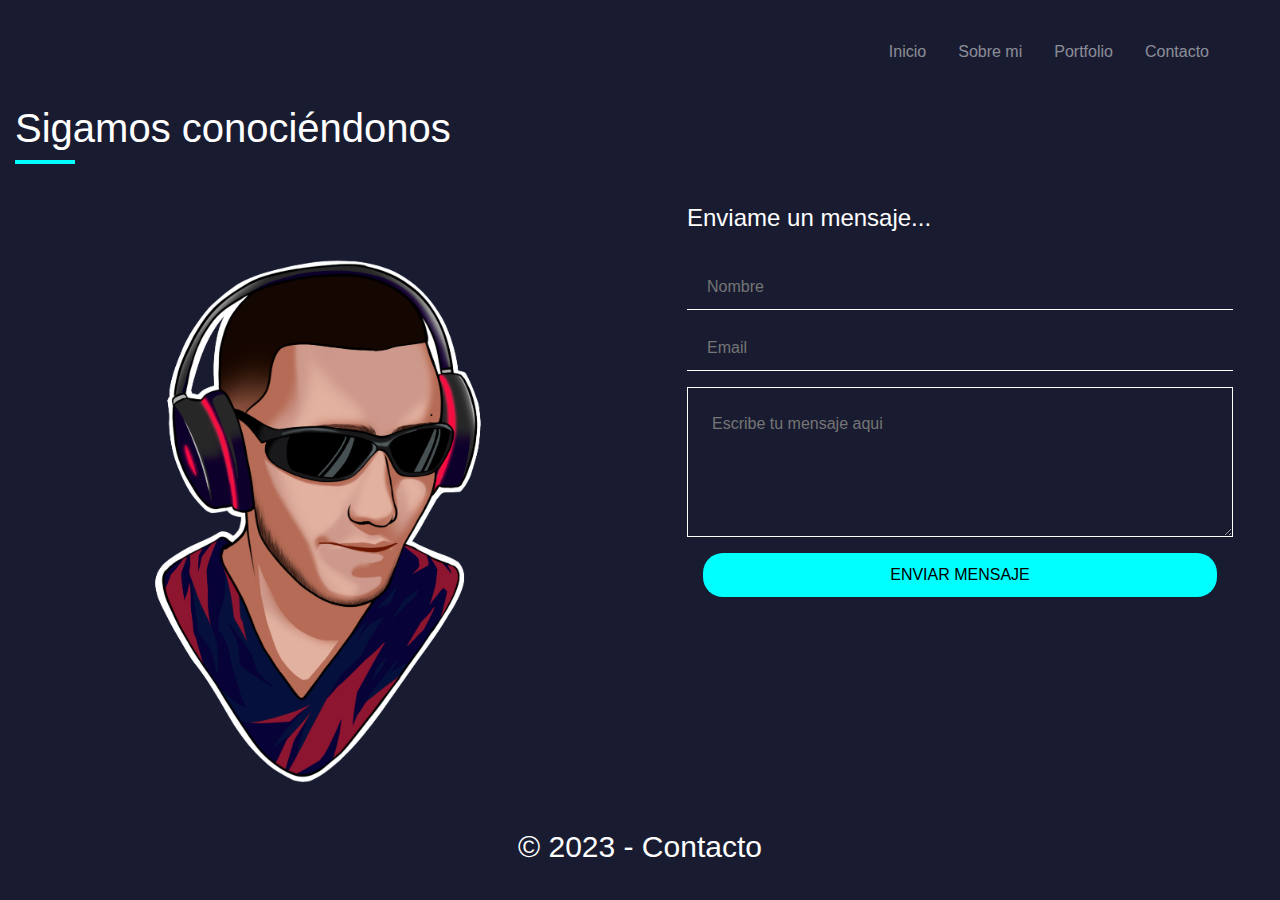
<file: views/contacto.html>
<!DOCTYPE html>
<html lang="en">
  <head>
    <meta charset="UTF-8" />
    <meta name="viewport" content="width=device-width, initial-scale=1.0" />
    <title>Contacto</title>
    <link rel="icon" href="../assets/img/duhalogo.png" />
    <link
      rel="stylesheet"
      href="https://maxcdn.bootstrapcdn.com/bootstrap/4.0.0/css/bootstrap.min.css"
    />
    <link rel="stylesheet" href="../css/styles.css" />
  </head>
  <body>
    <div class="container-fluid index-container">
      <nav class="navbar navbar-expand-lg navbar-dark style-navbar">
        <button
          class="navbar-toggler"
          type="button"
          data-toggle="collapse"
          data-target="#navbarNav"
          aria-controls="navbarNav"
          aria-expanded="false"
          aria-label="Toggle navigation"
        >
          <span class="navbar-toggler-icon"></span>
        </button>
        <div
          class="collapse navbar-collapse justify-content-end"
          id="navbarNav"
        >
          <ul class="navbar-nav">
            <li class="navbar-item nav-item">
              <a class="nav-link nav-item-link" href="../index.html">Inicio</a>
            </li>
            <li class="navbar-item nav-item">
              <a class="nav-link nav-item-link" href="./sobremi.html"
                >Sobre mi</a
              >
            </li>
            <li class="navbar-item nav-item">
              <a class="nav-link nav-item-link" href="./portfolio.html"
                >Portfolio</a
              >
            </li>
            <li class="navbar-item nav-item">
              <a class="nav-link nav-item-link" href="./contacto.html"
                >Contacto</a
              >
            </li>
          </ul>
        </div>
      </nav>

      <div class="contact-headings text-white">
        <h1>Sigamos conociéndonos</h1>
        <div class="divider"></div>
      </div>

      <div class="row contact-section">
        <div class="col">
          <img
            class="img-contact"
            src="../assets/img/duhalogo.png"
            alt="Octavio Duhalde perfil"
          />
        </div>
        <div class="col">
          <div class="contact-form">
            <h4>Enviame un mensaje...</h4>
            <form class="form">
              <input type="text" placeholder="Nombre" />
              <input type="email" placeholder="Email" />
              <textarea placeholder="Escribe tu mensaje aqui"></textarea>
              <button type="submit" class="btn-submit">Enviar mensaje</button>
            </form>
          </div>
        </div>
      </div>

      <footer class="index-footer">
        <div class="text-center text-white index-footer">
          <p>&copy; 2023 - Contacto</p>
        </div>
      </footer>
    </div>

    <!-- Bootstrap JS -->
    <script src="https://code.jquery.com/jquery-3.2.1.slim.min.js"></script>
    <script src="https://cdnjs.cloudflare.com/ajax/libs/popper.js/1.12.9/umd/popper.min.js"></script>
    <script src="https://maxcdn.bootstrapcdn.com/bootstrap/4.0.0/js/bootstrap.min.js"></script>
  </body>
</html>
</file>
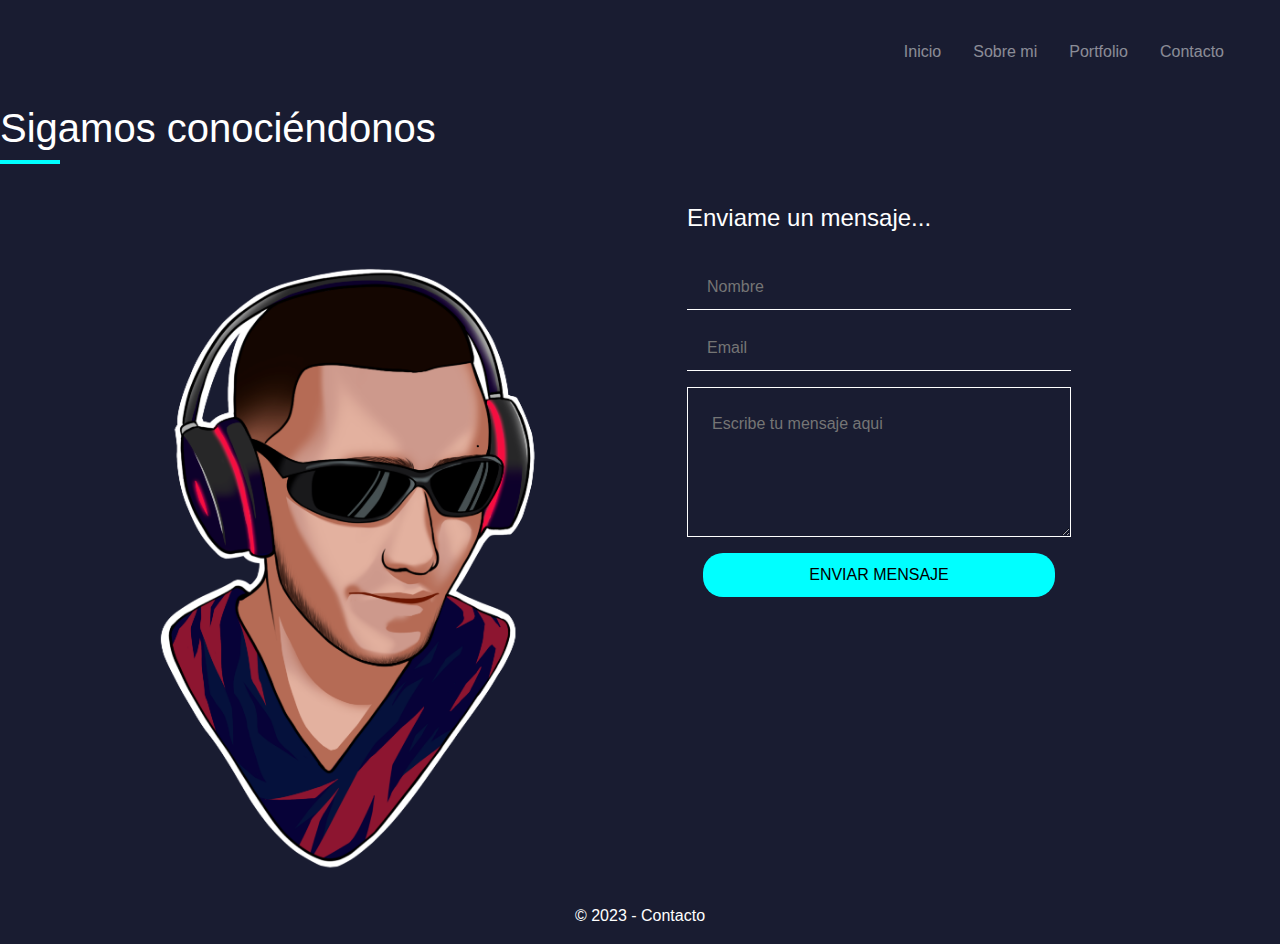
<file: views/pruebacontacto.html>
<!DOCTYPE html>
<html lang="en">
  <head>
    <meta charset="UTF-8" />
    <meta name="viewport" content="width=device-width, initial-scale=1.0" />
    <title>Contacto</title>
    <link rel="icon" href="../assets/img/duhalogo.png" />
    <link
      rel="stylesheet"
      href="https://stackpath.bootstrapcdn.com/bootstrap/4.3.1/css/bootstrap.min.css"
    />
    <link rel="stylesheet" href="../styles/contacto.css" />
  </head>
  <body>
    <nav class="navbar navbar-expand-lg navbar-dark style-navbar">
      <button
        class="navbar-toggler"
        type="button"
        data-toggle="collapse"
        data-target="#navbarNav"
        aria-controls="navbarNav"
        aria-expanded="false"
        aria-label="Toggle navigation"
      >
        <span class="navbar-toggler-icon"></span>
      </button>
      <div class="collapse navbar-collapse justify-content-end" id="navbarNav">
        <ul class="navbar-nav">
          <li class="navbar-item nav-item">
            <a class="nav-link nav-item-link" href="../index.html">Inicio</a>
          </li>
          <li class="navbar-item nav-item">
            <a class="nav-link nav-item-link" href="./sobremi.html">Sobre mi</a>
          </li>
          <li class="navbar-item nav-item">
            <a class="nav-link nav-item-link" href="./portfolio.html"
              >Portfolio</a
            >
          </li>
          <li class="navbar-item nav-item">
            <a class="nav-link nav-item-link" href="./contacto.html"
              >Contacto</a
            >
          </li>
        </ul>
      </div>
    </nav>
    <div class="contact-section">
        <div class="contact-headings">
          <h1>Sigamos conociéndonos</h1>
          <div class="divider"></div>
        </div>
    <div class="flex-container contact-container">
      <div class="flex-item">
        <div class="row">
          <div class="col-md-6">
            <img
              src="../assets/img/duhalogo.png"
              alt="Octavio Duhalde perfil"
              width="700px"
            />
          </div>
          <div class="col-md-6 ">
            <div class="contact-form">
                <h4>Enviame un mensaje...</h4>
                <form class="form">
                  <input type="text" placeholder="Nombre" />
                  <input type="email" placeholder="Email" />
                  <textarea placeholder="Escribe tu mensaje aqui"></textarea>
                  <button type="submit" class="btn-submit">Enviar mensaje</button>
                </form>
              </div>
          </div>
        </div>
      </div>
    </div>

    <footer class="contact-footer container-fluid">
      <div class="row">
        <div class="col-md-12 text-center text-white">
          <p>&copy; 2023 - Contacto</p>
        </div>
      </div>
    </footer>
    <script>
      src = "js/bootstrap.min.js";
    </script>
  </body>
</html>
</file>
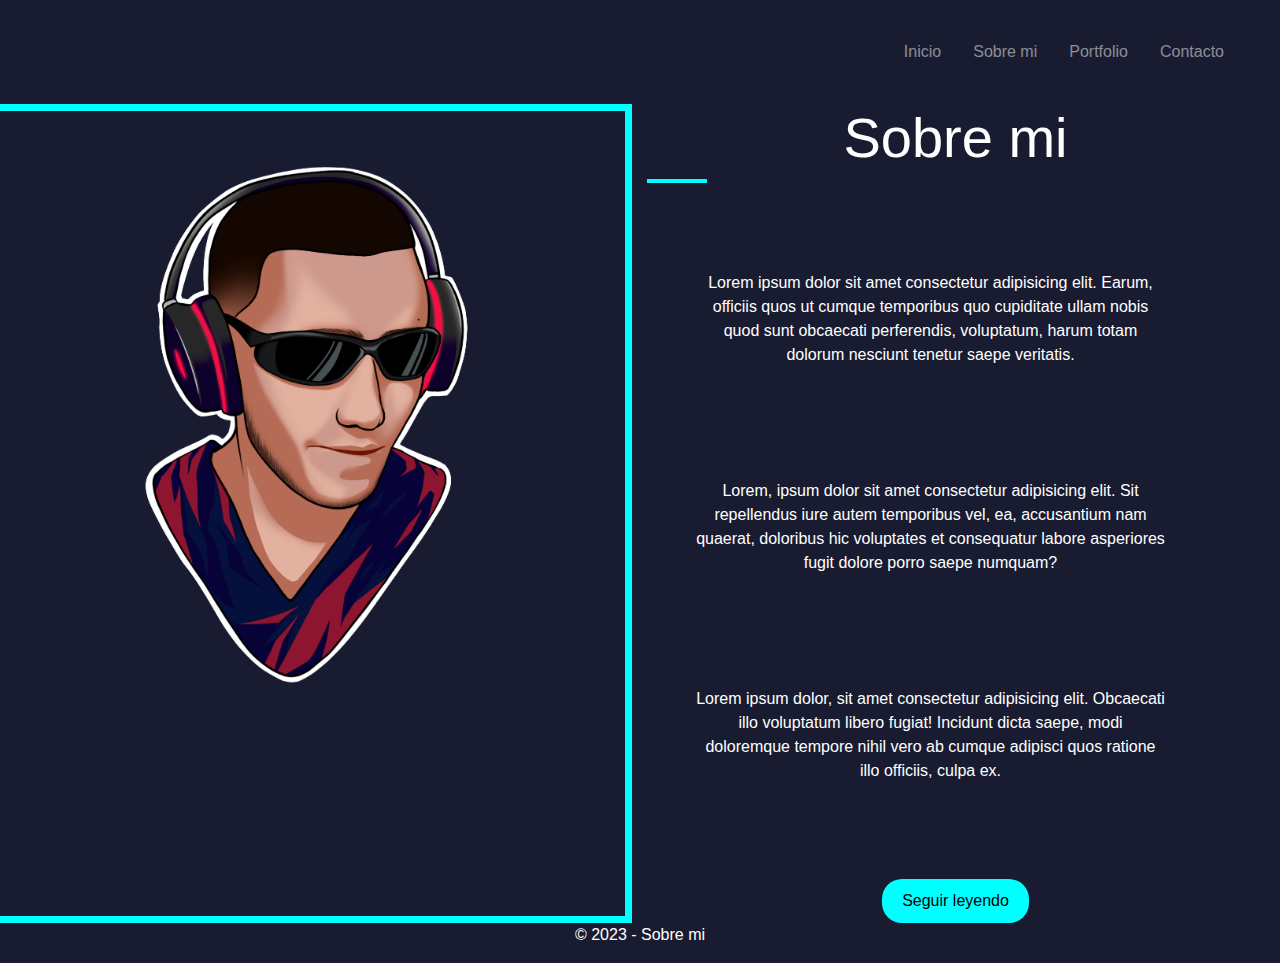
<file: views/pruebasobremi.html>
<!DOCTYPE html>
<html lang="en">
  <head>
    <meta charset="UTF-8" />
    <meta name="viewport" content="width=device-width, initial-scale=1.0" />
    <title>Sobre mi</title>
    <link rel="icon" href="../assets/img/duhalogo.png" />
    <link
      rel="stylesheet"
      href="https://stackpath.bootstrapcdn.com/bootstrap/4.3.1/css/bootstrap.min.css"
    />
    <link rel="stylesheet" href="../styles/sobremi.css" />
  </head>
  <body>
    <nav class="navbar navbar-expand-lg navbar-dark style-navbar">
      <button
        class="navbar-toggler"
        type="button"
        data-toggle="collapse"
        data-target="#navbarNav"
        aria-controls="navbarNav"
        aria-expanded="false"
        aria-label="Toggle navigation"
      >
        <span class="navbar-toggler-icon"></span>
      </button>
      <div class="collapse navbar-collapse justify-content-end" id="navbarNav">
        <ul class="navbar-nav">
          <li class="navbar-item nav-item">
            <a class="nav-link nav-item-link" href="../index.html">Inicio</a>
          </li>
          <li class="navbar-item nav-item">
            <a class="nav-link nav-item-link" href="./sobremi.html">Sobre mi</a>
          </li>
          <li class="navbar-item nav-item">
            <a class="nav-link nav-item-link" href="./portfolio.html"
              >Portfolio</a
            >
          </li>
          <li class="navbar-item nav-item">
            <a class="nav-link nav-item-link" href="./contacto.html"
              >Contacto</a
            >
          </li>
        </ul>
      </div>
    </nav>

    <div class="flex-container sobremi-container">
      <div class="flex-item">
        <div class="row">
          <div class="col-md-6 sobremi-img">
            <img
              src="../assets/img/duhalogo.png"
              alt="Octavio Duhalde perfil"
              width="700px"
            />
          </div>
          <div class="col-md-6">
            <h1 class="display-4 text-white">Sobre mi</h1>
            <div class="divider"></div>
            <p class="text-white sobremi-info">
              Lorem ipsum dolor sit amet consectetur adipisicing elit. Earum,
              officiis quos ut cumque temporibus quo cupiditate ullam nobis quod
              sunt obcaecati perferendis, voluptatum, harum totam dolorum
              nesciunt tenetur saepe veritatis.
            </p>
            <p class="text-white sobremi-info">
              Lorem, ipsum dolor sit amet consectetur adipisicing elit. Sit
              repellendus iure autem temporibus vel, ea, accusantium nam
              quaerat, doloribus hic voluptates et consequatur labore asperiores
              fugit dolore porro saepe numquam?
            </p>
            <p class="text-white sobremi-info">
              Lorem ipsum dolor, sit amet consectetur adipisicing elit.
              Obcaecati illo voluptatum libero fugiat! Incidunt dicta saepe,
              modi doloremque tempore nihil vero ab cumque adipisci quos ratione
              illo officiis, culpa ex.
            </p>
            <button class="sobremi-cv">Seguir leyendo</button>
          </div>
        </div>
      </div>
    </div>

    <footer class="sobremi-footer container-fluid">
      <div class="row">
        <div class="col-md-12 text-center text-white sobremi-footer">
          <p>&copy; 2023 - Sobre mi</p>
        </div>
      </div>
    </footer>
    <script>
      src = "js/bootstrap.min.js";
    </script>
  </body>
</html>
</file>
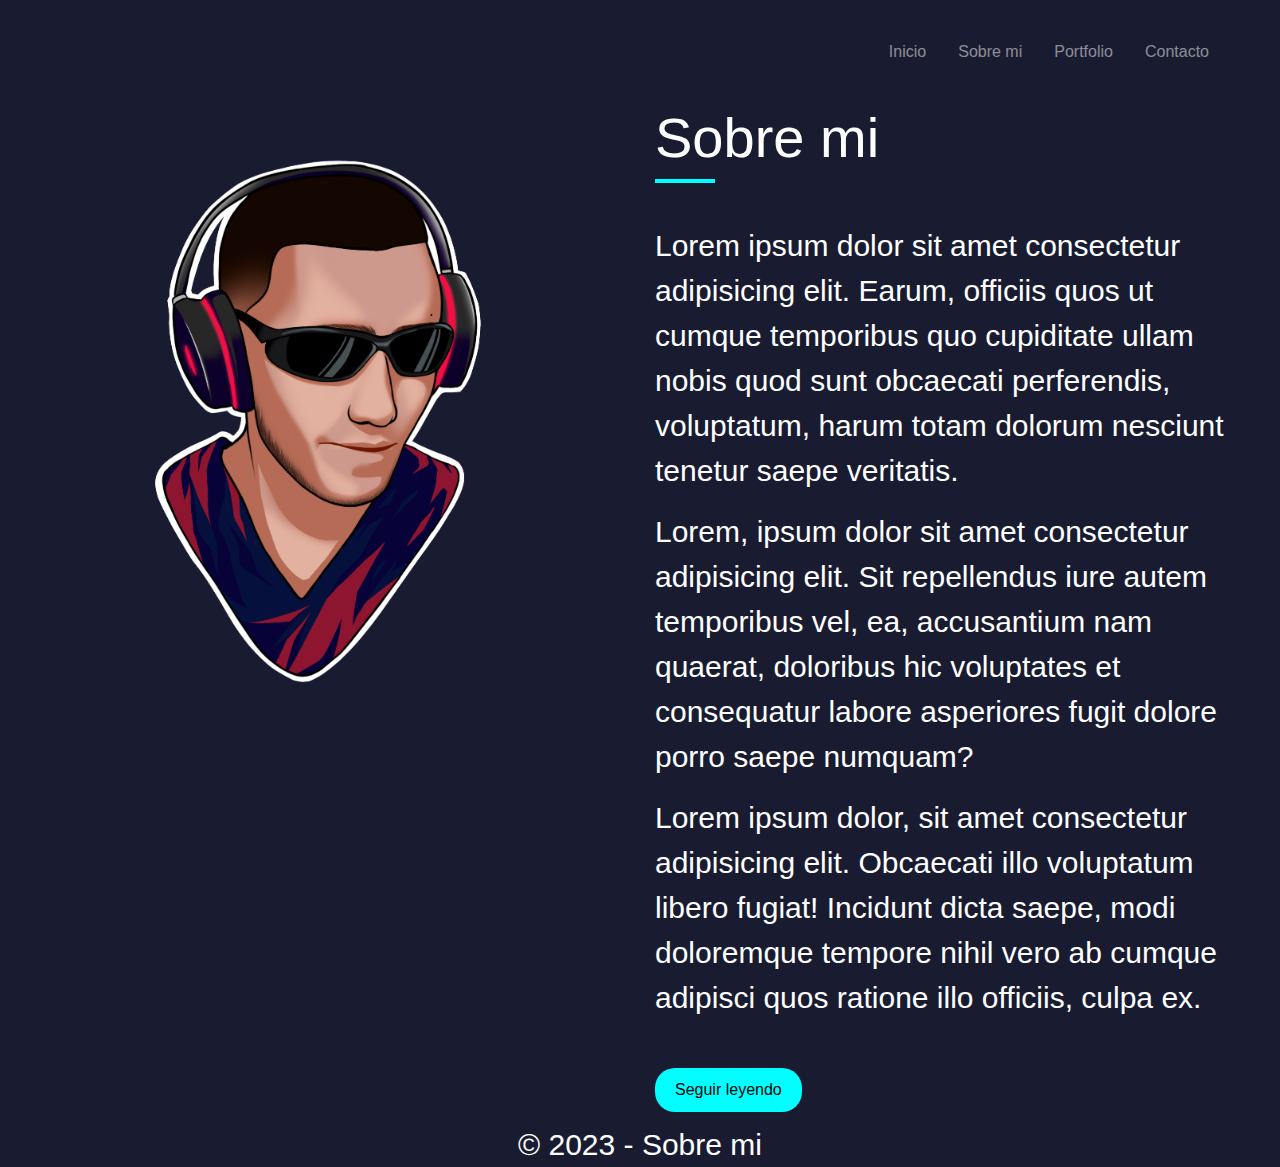
<file: views/sobremi.html>
<!DOCTYPE html>
<html lang="en">
  <head>
    <meta charset="UTF-8" />
    <meta name="viewport" content="width=device-width, initial-scale=1.0" />
    <title>Sobre mi</title>
    <link rel="icon" href="../assets/img/duhalogo.png" />
    <link
      rel="stylesheet"
      href="https://maxcdn.bootstrapcdn.com/bootstrap/4.0.0/css/bootstrap.min.css"
    />
    <link rel="stylesheet" href="../css/styles.css" />
  </head>
  <body>
    <div class="container-fluid index-container">
      <nav class="navbar navbar-expand-lg navbar-dark style-navbar">
        <button
          class="navbar-toggler"
          type="button"
          data-toggle="collapse"
          data-target="#navbarNav"
          aria-controls="navbarNav"
          aria-expanded="false"
          aria-label="Toggle navigation"
        >
          <span class="navbar-toggler-icon"></span>
        </button>
        <div
          class="collapse navbar-collapse justify-content-end"
          id="navbarNav"
        >
          <ul class="navbar-nav">
            <li class="navbar-item nav-item">
              <a class="nav-link nav-item-link" href="../index.html">Inicio</a>
            </li>
            <li class="navbar-item nav-item">
              <a class="nav-link nav-item-link" href="./sobremi.html"
                >Sobre mi</a
              >
            </li>
            <li class="navbar-item nav-item">
              <a class="nav-link nav-item-link" href="./portfolio.html"
                >Portfolio</a
              >
            </li>
            <li class="navbar-item nav-item">
              <a class="nav-link nav-item-link" href="./contacto.html"
                >Contacto</a
              >
            </li>
          </ul>
        </div>
      </nav>

      <div class="row sobremi-container">
        <div class="col">
          <img
            class="img-sobremi"
            src="../assets/img/duhalogo.png"
            alt="Octavio Duhalde perfil"
          />
        </div>
        <div class="col">
          <h1 class="display-4 text-white">Sobre mi</h1>
          <div class="divider"></div>
          <p class="text-white">
            Lorem ipsum dolor sit amet consectetur adipisicing elit. Earum,
            officiis quos ut cumque temporibus quo cupiditate ullam nobis quod
            sunt obcaecati perferendis, voluptatum, harum totam dolorum nesciunt
            tenetur saepe veritatis.
          </p>
          <p class="text-white">
            Lorem, ipsum dolor sit amet consectetur adipisicing elit. Sit
            repellendus iure autem temporibus vel, ea, accusantium nam quaerat,
            doloribus hic voluptates et consequatur labore asperiores fugit
            dolore porro saepe numquam?
          </p>
          <p class="text-white">
            Lorem ipsum dolor, sit amet consectetur adipisicing elit. Obcaecati
            illo voluptatum libero fugiat! Incidunt dicta saepe, modi doloremque
            tempore nihil vero ab cumque adipisci quos ratione illo officiis,
            culpa ex.
          </p>
          <button class="sobremi-cv">Seguir leyendo</button>
        </div>
      </div>

      <footer class="index-footer">
        <div class="text-center text-white index-footer">
          <p>&copy; 2023 - Sobre mi</p>
        </div>
      </footer>
    </div>

    <!-- Bootstrap JS -->
    <script src="https://code.jquery.com/jquery-3.2.1.slim.min.js"></script>
    <script src="https://cdnjs.cloudflare.com/ajax/libs/popper.js/1.12.9/umd/popper.min.js"></script>
    <script src="https://maxcdn.bootstrapcdn.com/bootstrap/4.0.0/js/bootstrap.min.js"></script>
  </body>
</html>
</file>
<file: css/styles.css>
.contact-container {
  background-color: #191c31;
}

.contact-footer {
  background-color: #191c31;
}

.contact-section {
  background-color: #191c31;
  color: #fff;
}

.divider {
  height: 4px;
  width: 60px;
  background-color: aqua;
  margin-top: 5px;
  margin-bottom: 2.5em;
}

.img-contact {
  max-width: 700px;
  width: 100%;
  min-width: 300px;
}

.contact-form {
  margin-left: 2em;
}

.contact-form h4 {
  color: #fff;
}

.form {
  display: flex;
  flex-direction: column;
  margin-top: 2em;
  margin-right: 2em;
}

.form input {
  padding: 10px 20px;
  margin-bottom: 1em;
  background: none;
  border: none;
  border-bottom: 1px solid #fff;
  color: #fff;
}

.form textarea {
  height: 150px;
  background: none;
  color: #fff;
  padding: 1.5em;
  border: 1px solid #fff;
}

.btn-submit {
  padding: 10px 20px;
  margin: 1em;
  border: none;
  text-transform: uppercase;
  background-color: aqua;
  border-radius: 20px;
  cursor: pointer;
}
.btn-submit:hover {
  background-color: #fff;
}

.portfolio-section {
  background-color: #191c31;
}

.portfolio-container {
  background-color: #191c31;
}

.porfolio-footer {
  background-color: #191c31;
}

.flex-item img {
  width: 100%;
  height: auto;
  margin-bottom: 1rem;
}

.sobremi-img {
  border: 7px solid aqua;
}

.divider {
  height: 4px;
  width: 60px;
  background-color: aqua;
  margin-top: 5px;
  margin-bottom: 2.5em;
}

.img-sobremi {
  max-width: 700px;
  width: 100%;
  min-width: 500px;
}

.sobremi-info {
  margin-right: 50px;
  padding: 3em;
}

.sobremi-cv {
  padding: 10px 20px;
  background-color: aqua;
  border: none;
  border-radius: 20px;
  margin-top: 10px;
  cursor: pointer;
}

.sobremi-container {
  background-color: #191c31;
}

.sobremi-cv {
  padding: 10px 20px;
  background-color: aqua;
  border: none;
  border-radius: 20px;
  margin-top: 2rem;
  cursor: pointer;
}
.sobremi-cv:hover {
  background-color: #fff;
}

.sobremi-footer {
  background-color: #191c31;
}

html,
body,
.container-fluid {
  height: 100%;
  background-color: #191c31;
}

.style-navbar {
  background-color: #191c31;
  color: #fff;
  padding: 2rem;
}

.nav-item-link {
  margin-right: 1rem;
}

.navbar-item a:hover {
  background-color: aqua;
  color: #191c31 !important;
  transition: background-color ease-in 0.4s;
  border-radius: 20px;
}

.index-container {
  background-color: #191c31;
}

.flex-item {
  width: calc(100% - 1rem);
}

.toggle-menu,
.info-content_subtitle,
.contact-toggle_menu {
  display: none;
}

.content-info {
  font-size: clamp(4vw, 1.5em, 3em);
}

.info-content-p {
  font-size: clamp(2vw, 1.5em, 3em);
}

span {
  color: aqua;
}

p {
  margin-top: 10px;
  font-size: 30px;
}

.download-cv {
  padding: 10px 20px;
  background-color: aqua;
  border: none;
  border-radius: 20px;
  margin-top: 2rem;
  cursor: pointer;
}
.download-cv:hover {
  background-color: #fff;
}

.fa-linkedin,
.fa-github,
.fa-instagram {
  display: inline-flex;
  justify-content: center;
  align-items: center;
  width: 4rem;
  height: 4rem;
  background: transparent;
  border: solid aqua;
  border-radius: 50%;
  font-size: 2rem;
  color: aqua;
  margin: 3rem 1.5rem 3rem 0;
  cursor: pointer;
}

.index-footer {
  background-color: #191c31;
}

/*# sourceMappingURL=styles.css.map */
</file>
<file: styles/contacto.css>
.style-navbar {
	background-color: #191c31;
	color: #fff;
	height: 100%;
	width: 100%;
	padding: 2rem;
  }
  
  .nav-item-link {
	margin-right: 1rem;
  }

.navbar-item a:hover {
	background-color: aqua;
	color: #191c31 !important;
	transition: background-color ease-in .4s;
	border-radius: 20px;
}

.contact-container {
	background-color: #191c31;
}

.contact-footer {
	background-color: #191c31;
}

.contact-section{
	background-color: #191c31;
	color: #fff;
}

.divider {
	height: 4px;
	width: 60px;
	background-color: aqua;
	margin-top: 5px;
	margin-bottom: 2.5em;
}

.contact-form {
	flex: 1;
	margin-left: 2em;
  }

.contact-form h4 {
	color: #fff;
}

.form {
	display: flex;
	flex-direction: column;
	width: 30vw;
	margin-top: 2em;
	margin-right: 10em;
}

.form input {
	padding: 10px 20px;
	margin-bottom: 1em;
	background: none;
	border: none;
	border-bottom: 1px solid #fff;
	color: #fff;
}

.form textarea {
	height: 150px;
	background: none;
	color: #fff;
	padding: 1.5em;
	border: 1px solid #fff;
}

.btn-submit {
	padding: 10px 20px;
	margin: 1em;
	border: none;
	text-transform: uppercase;
	background-color: aqua;
	border-radius: 20px;
	cursor: pointer;
}

.btn-submit:hover {
	background-color: #fff;
}
</file>
<file: styles/sobremi.css>
.style-navbar {
	background-color: #191c31;
	color: #fff;
	height: 100%;
	width: 100%;
	padding: 2rem;
}

.nav-item-link {
	margin-right: 1rem;
  }

.navbar-item a:hover {
	background-color: aqua;
	color: #191c31 !important;
	transition: background-color ease-in .4s;
	border-radius: 20px;
}

.flex-item {
  width: calc(100% - 1rem);
  text-align: center;
}
.flex-item img {
  width: 100%;
  height: auto;
  margin-bottom: 1rem;
}

.sobremi-img {
	border: 7px solid aqua;
}

.divider {
	height: 4px;
	width: 60px;
	background-color: aqua;
	margin-top: 5px;
	margin-bottom: 2.5em;
}

.sobremi-info {
	margin-right: 50px;
	padding: 3em;
}

.sobremi-cv {
	padding: 10px 20px;
	background-color: aqua;
	border: none;
	border-radius: 20px;
	margin-top: 10px;
	cursor: pointer;
}

.sobremi-container {
	background-color: #191c31;
}

.sobremi-cv {
	padding: 10px 20px;
	background-color: aqua;
	border: none;
	border-radius: 20px;
	margin-top: 2rem;
	cursor: pointer;
}

.sobremi-cv:hover {
	background-color: #fff;
}

.sobremi-footer {
	background-color: #191c31;
}
</file>
